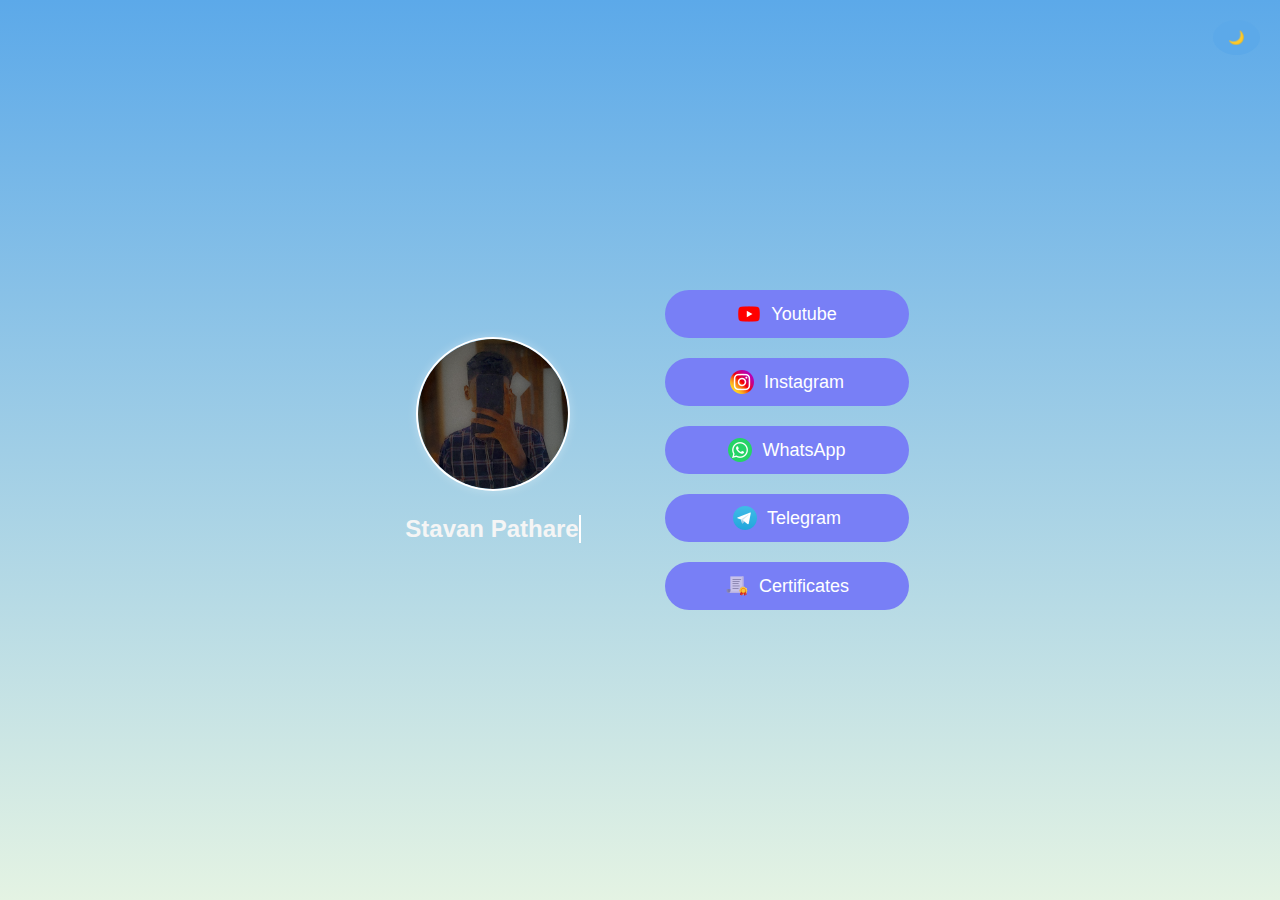
<file: index.html>
<!DOCTYPE html>
<html lang="en">
<head>
    <link rel="icon" type="image/png" href="assets/bg.png">
    <meta charset="UTF-8">
    <meta name="viewport" content="width=device-width, initial-scale=1.0">
    <title>My Profile</title>
    <link rel="stylesheet" href="style.css">
    

</head>
<body>
    <button id="darkModeToggle" class="dark-mode-btn">🌙</button>
    <div class="container">
        <div class="profile-section">
            <img src="assets/profile (1).png" alt="Profile Picture" class="profile-img">
            <h2 style="color: whitesmoke;">Stavan Pathare</h2>
        </div>
        <div class="links-section">
            <a href="https://youtube.com/@mineplaysofficial?si=GDunOcuSh6i8VHze" class="button" target="_blank">
                <img src="assets/youtube.png" alt="Youtube" class="icon"> Youtube
            </a>
            <a href="https://www.instagram.com/stavan_pathare?igsh=YjYwOHZ1MHVrdDk1" class="button" target="_blank">
                <img src="assets/instagram.png" alt="Instagram" class="icon"> Instagram
            </a>
            <a href="https://wa.me/+919970909975" class="button" target="_blank">
                <img src="assets/whatsapp.png" alt="WhatsApp" class="icon"> WhatsApp
            </a>
            <a href="http://t.me/Stavan188" class="button" target="_blank">
                <img src="assets/telegram.png" alt="Telegram" class="icon"> Telegram
            </a>
            <a href="certifications.html" class="button" target="_blank">
                <img src="assets/certificates.png" alt="Certificates" class="icon"> Certificates
            </a>
        </div>
</div>
<script src="script.js"></script>
</body>
</html>
</file>
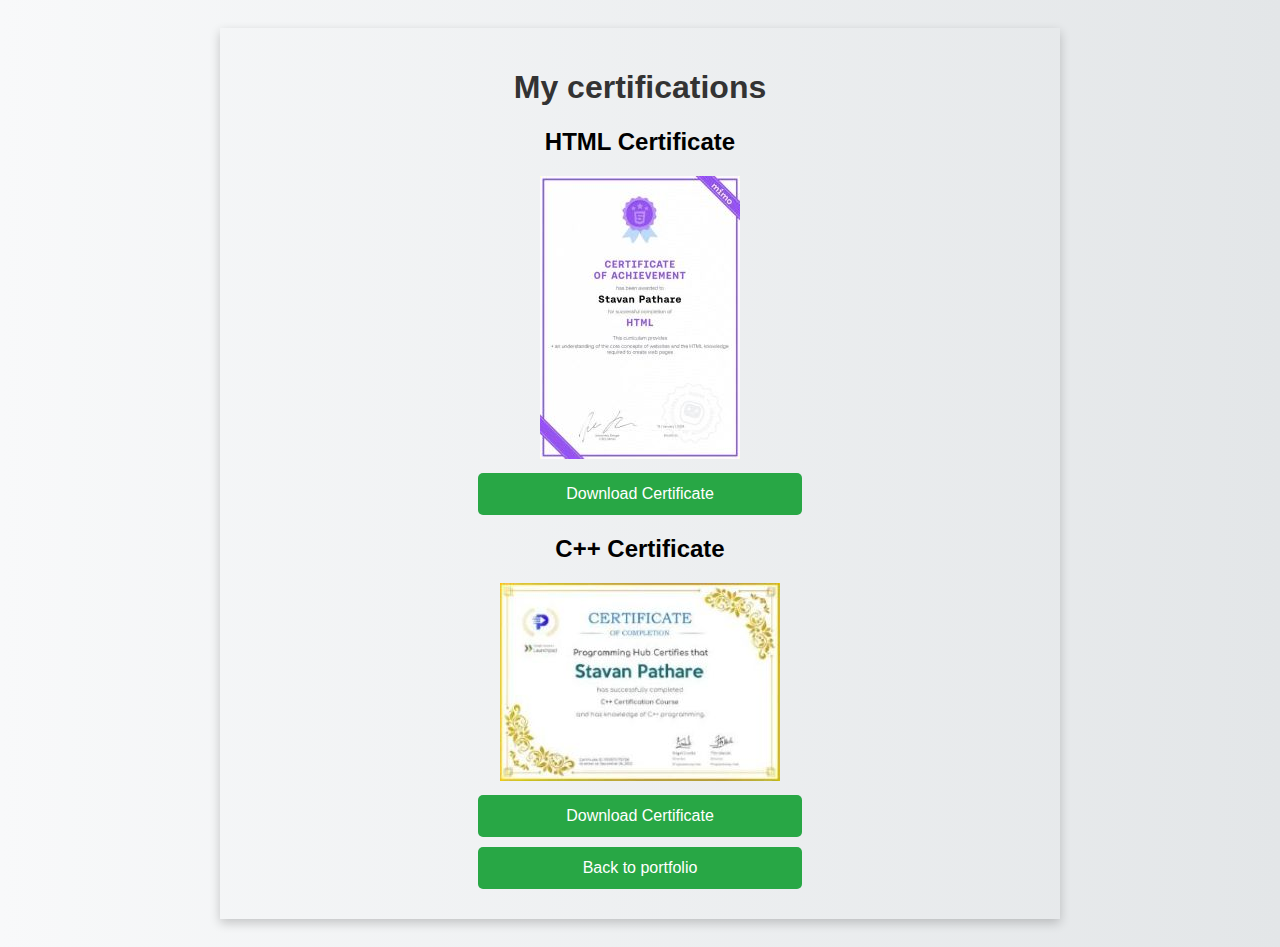
<file: certifications.html>
<!DOCTYPE html>
<html lang="en">
<head>
    <link rel="icon" type="image/png" href="Certificates Assets/certificates.png">
    <meta charset="UTF-8">
    <meta name="viewport" content="width=device-width, initial-scale=1.0">
    <title>Certificates</title>
    <link rel="stylesheet" href="certifications.css">
</head>
<body>
    <div class="container">
        
        
        <h1>My certifications</h1>
           
        
            <div class="Certificate">
                <h2>HTML Certificate</h2>
            <img src="Certificates Assets/html-certificiate.jpg" alt="HTML Certificate">
            <br>
            <a href="Certificates Assets/html-certificiate.pdf" target="_blank" class="btn">Download Certificate</a>
        </div>

        
            
                
            
            <div class="Certificate">
                <h2>C++ Certificate</h2>
            <img src="Certificates Assets/cpp-certificate.jpg" alt="C++ Certificate">
            <br>
            <a href="Certificates Assets/cpp-certificate.pdf" target="_blank" class="btn">Download Certificate</a>
            
        </div>

        <a href="index.html" class="btn"> Back to portfolio</a>
    </div>
</body>
</html>
</file>
<file: style.css>
body {
    font-family: Arial, sans-serif;
    background: linear-gradient(to bottom, #5CA9E9, #E4F3E3);
    margin: 0;
    padding: 0;
    display: flex;
    align-items: center;
    justify-content: center;
    height: 100vh;
}
.conatiner{
    display: flex;
    flex-direction: row;
    width: 80%;
    max-width: 900px;
    padding: 20px;
    border-radius: 10px;
    box-shadow: 0px 4px 10px rgba(0, 0, 0, 0.5);
    color: white;
    justify-content: space-between;
    background: rgba(255, 255, 255, 0.2);
    transition: background 0.3s ease-in-out;
    backdrop-filter: blur(10px);
    border: 1px solid rgba(255, 255, 255, 0.2);
    margin: 0 auto;
}
.dark-mode-btn {
    position: fixed;
    top: 20px;
    right: 20px;
background: #5CA9E9;
border: none;
padding: 10px 15px;
border-radius: 50%;
cursor: pointer;
transition: transform 0.3s ease, background 0.3s ease;
}
.dark-mode-btn:hover{
transform: rotate(360deg) scale(1.1);
}
.dark {
    background: linear-gradient(to bottom, #0f172a, #1e293b);
    color: white;
}
.dark .conatiner{
    background: rgba(255, 255, 255, 0.1);
    border: 1px solid rgba(255, 255, 255, 0.2);
}

.profile-section{
    flex: 1;
    text-align: center;
}
.profile-img{
    width: 150px;
    height: 150px;
    border-radius: 50%;
    border: 2px solid #fff;
    box-shadow: 0 0 10px rgba(255, 255, 255, 0.3);
}
.links-section{
    flex: 1;
    display: flex;
    flex-direction: column;
    align-items: center;
    justify-content: center;
}
.button{
    display: flex;
    align-items: center;
    justify-content: center;
    width: 220px;
    padding: 12px;
    margin: 10px;
    font-size: 18px;
    color: white;
    background: #787FF6;
    text-decoration: none;
    border-radius: 30px;
    transition: all 0.3s ease-in-out;
    gap: 10px;
}
.button:hover{
    background: #4b6584;
    transform: scale(1.05);
    box-shadow: 0px 0px 15px rgba(255, 255, 255, 0.6);
}
.button:active{
transform: scale(0.95);
box-shadow: none;
}
.icon{
    width: 24px;
    height: 24px;
}
@media(min-width: 1024px){
    .container {
        display: grid !important;
        grid-template-columns: repeat(2, 1fr);
       place-items: center;
        gap: 30px;
    }

    .profile {
        margin-right: 50px; /* Moves the profile image to the left */
    }

    .buttons {
        display: flex;
        flex-direction: column;
        align-items: flex-start;
    }
}
@keyframes typing{
    from { width: 0%;}
    to { width: 100%;}
}
h2{
    overflow: hidden;
    white-space: nowrap;
    border-right: 2px solid white;
    animation: typing 3s steps(15) ;
}
</file>
<file: certifications.css>
body{
    font-family: Arial, sans-serif;
    background: linear-gradient(to right, #f8f9fa, #e3e6e8);
    text-align: center;
    padding: 20px;
}

.container{
   max-width: 800px;
   margin: auto;
   background: white;
   padding: 20px;
   background: 10px;
   box-shadow: 0 4px 10px rgba(0, 0, 0, 0.2);
}

h1{
    color: #333;
}
.certificate-container{
    display: flex;
    flex-direction: column;
    align-items: center;
    width: 100%;
}

.certificate img{
   max-width: 90%;
   height: auto;
   border-radius: 10px;
   box-shadow: 2px 2px 10px rgba(0, 0, 0, 0.2);
   display: block;
   margin: 10px auto;
}
.btn{
    width: 80%;
    max-width: 300px;
    text-align: center;
    padding: 12px;
    background-color: #28a745;
    color: white;
    border: none;
    border-radius: 5px;
    text-decoration: none;
    display: block;
    margin: 10px auto;
    font-size: 16px;
    cursor: auto;
}
.btn:hover{
    background: #0056b3;
}
@media screen and (max-width: 768px) {
    .certificate-container{
        flex-direction: column;
    }
    .certificate img {
       height: 283px;
       width: 300px;
        margin-bottom: 14px;
    }
    .btn{
        width: 90%;
        font-size: 14px;
    }
}
</file>
